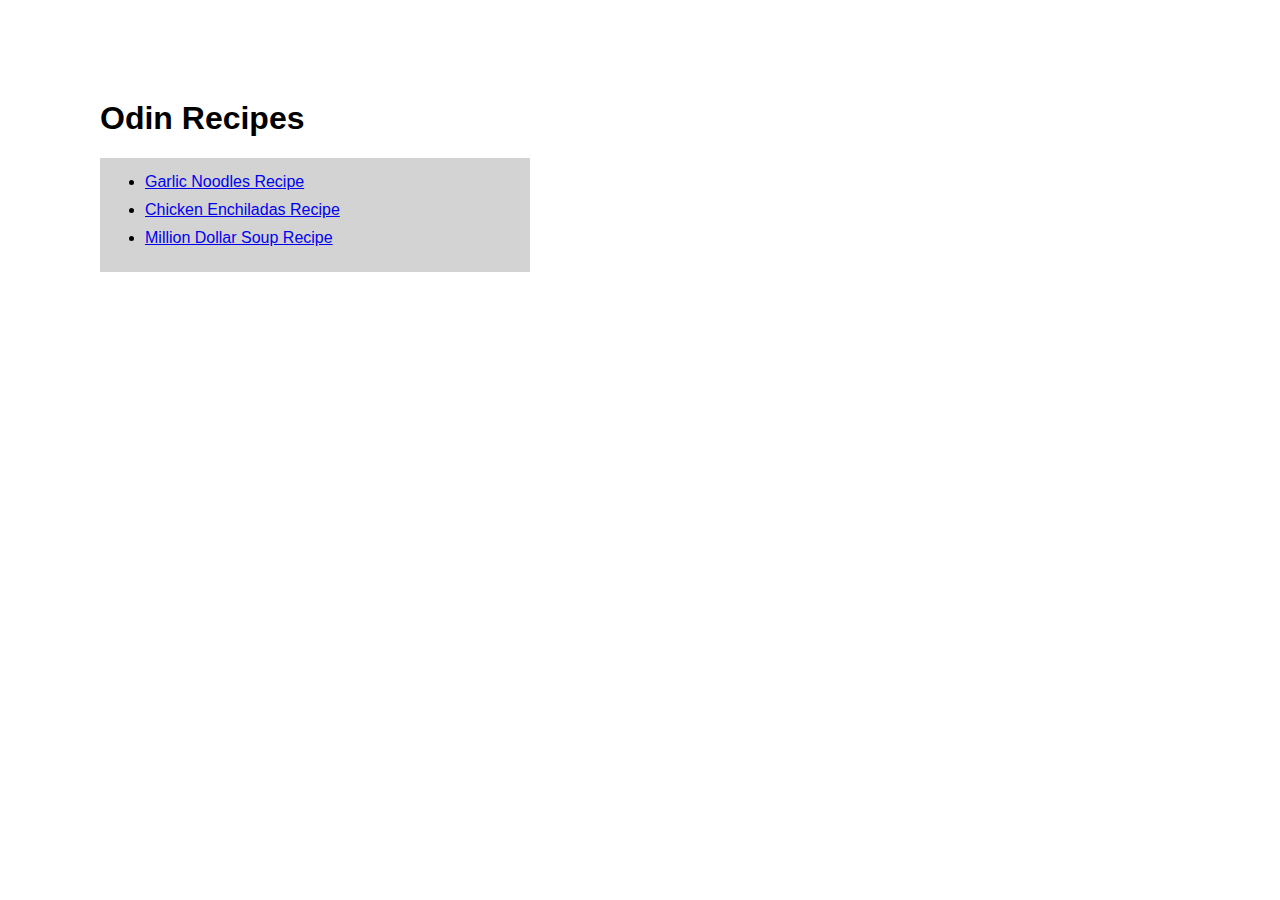
<file: index.html>
<!DOCTYPE html>
<html lang="en">
    <head>
        <meta charset="utf-8">
        <link rel="stylesheet" href="styles.css">
        <title>Odin Recipes</title>
    </head>
    <body>
        <h1>Odin Recipes</h1>
        <ul class="recipe-list-container">
            <li class="recipe-list"><a href="recipes/garlicnoodles.html">Garlic Noodles Recipe</a></li>
            <li class="recipe-list"><a href="recipes/chickenenchiladas.html">Chicken Enchiladas Recipe</a></li>
            <li class="recipe-list"><a href="recipes/milliondollarsoup.html">Million Dollar Soup Recipe</a></li>
        </ul>
        
        
        
    </body>
</html>
</file>
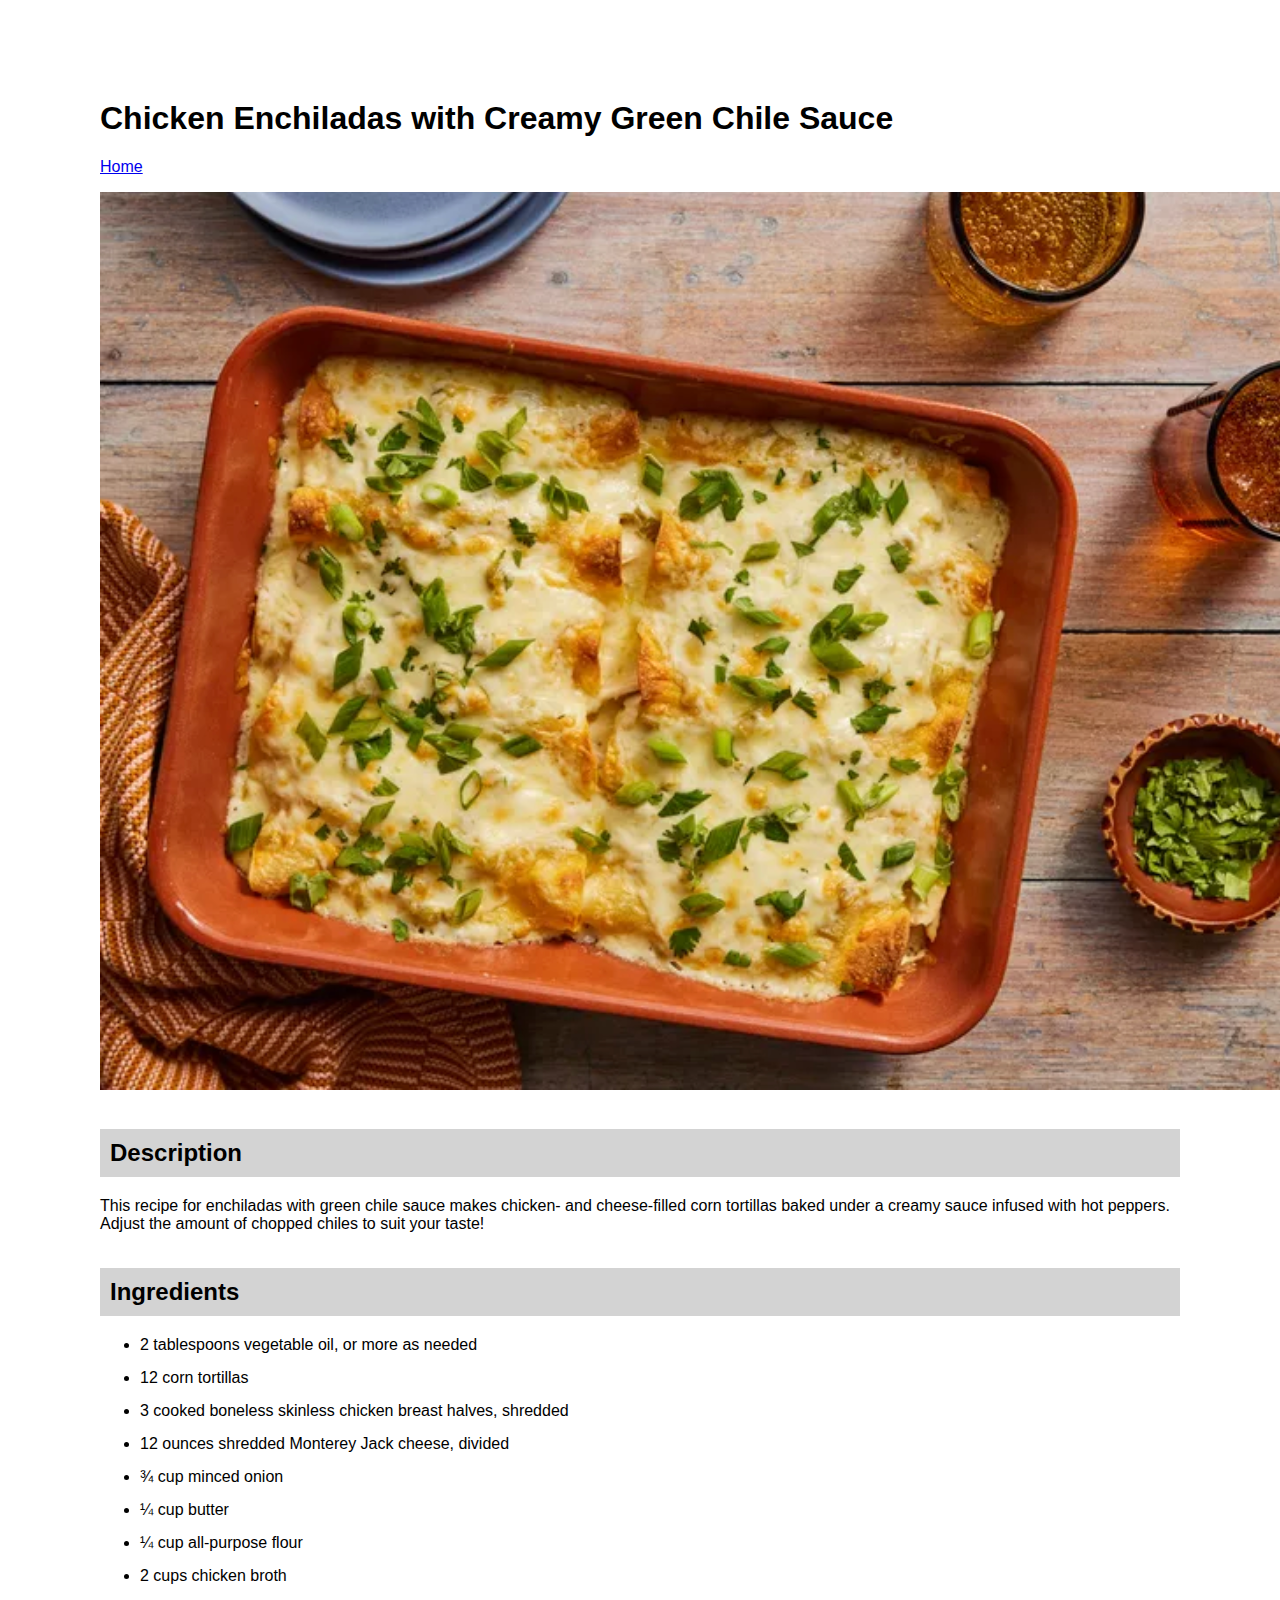
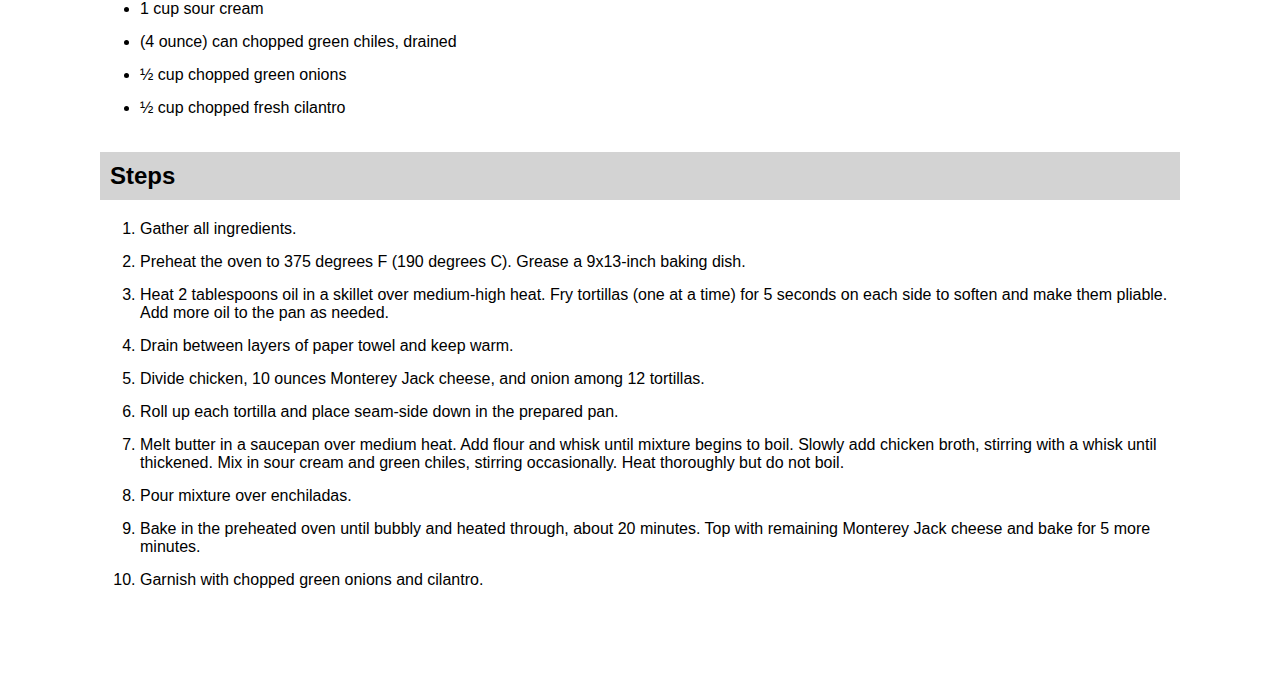
<file: recipes/chickenenchiladas.html>
<!DOCTYPE html>
<html lang="en">
    <head>
        <meta charset="utf-8">
        <title>Chicken Enchiladas Recipe</title>
        <link rel="stylesheet" href="../styles.css">
    </head>
    <body>
        <h1>Chicken Enchiladas with Creamy Green Chile Sauce</h1>
        <a href="../index.html">Home</a>
        <p><img src="/img/chickenenchiladas.png" alt="Picture of Yummy Yummy Chicken Enchiladas"></p>

        <h2>Description</h2>
            <a>This recipe for enchiladas with green chile sauce makes chicken- and cheese-filled corn tortillas baked under a creamy sauce infused with hot peppers. Adjust the amount of chopped chiles to suit your taste!</a>

        <h2>Ingredients</h2>
            <ul>
                <li>2 tablespoons vegetable oil, or more as needed</li>
                <li>12 corn tortillas</li>
                <li>3 cooked boneless skinless chicken breast halves, shredded</li>
                <li>12 ounces shredded Monterey Jack cheese, divided</li>
                <li>¾ cup minced onion</li>
                <li>¼ cup butter</li>
                <li>¼ cup all-purpose flour</li>
                <li>2 cups chicken broth</li>
                <li>1 cup sour cream</li>
                <li>(4 ounce) can chopped green chiles, drained</li>
                <li>½ cup chopped green onions</li>
                <li>½ cup chopped fresh cilantro</li>
            </ul>

            
        <h2>Steps</h2>
        <ol>
            <li>Gather all ingredients.</li>
            <li>Preheat the oven to 375 degrees F (190 degrees C). Grease a 9x13-inch baking dish.</li>
            <li>Heat 2 tablespoons oil in a skillet over medium-high heat. Fry tortillas (one at a time) for 5 seconds on each side to soften and make them pliable. Add more oil to the pan as needed.</li>
            <li>Drain between layers of paper towel and keep warm.</li>
            <li>Divide chicken, 10 ounces Monterey Jack cheese, and onion among 12 tortillas.</li>
            <li>Roll up each tortilla and place seam-side down in the prepared pan.</li>
            <li>Melt butter in a saucepan over medium heat. Add flour and whisk until mixture begins to boil. Slowly add chicken broth, stirring with a whisk until thickened. Mix in sour cream and green chiles, stirring occasionally. Heat thoroughly but do not boil.</li>
            <li>Pour mixture over enchiladas.</li>
            <li>Bake in the preheated oven until bubbly and heated through, about 20 minutes. Top with remaining Monterey Jack cheese and bake for 5 more minutes.</li>
            <li>Garnish with chopped green onions and cilantro.</li>
        </ol>

        
    </body>
</html>
</file>
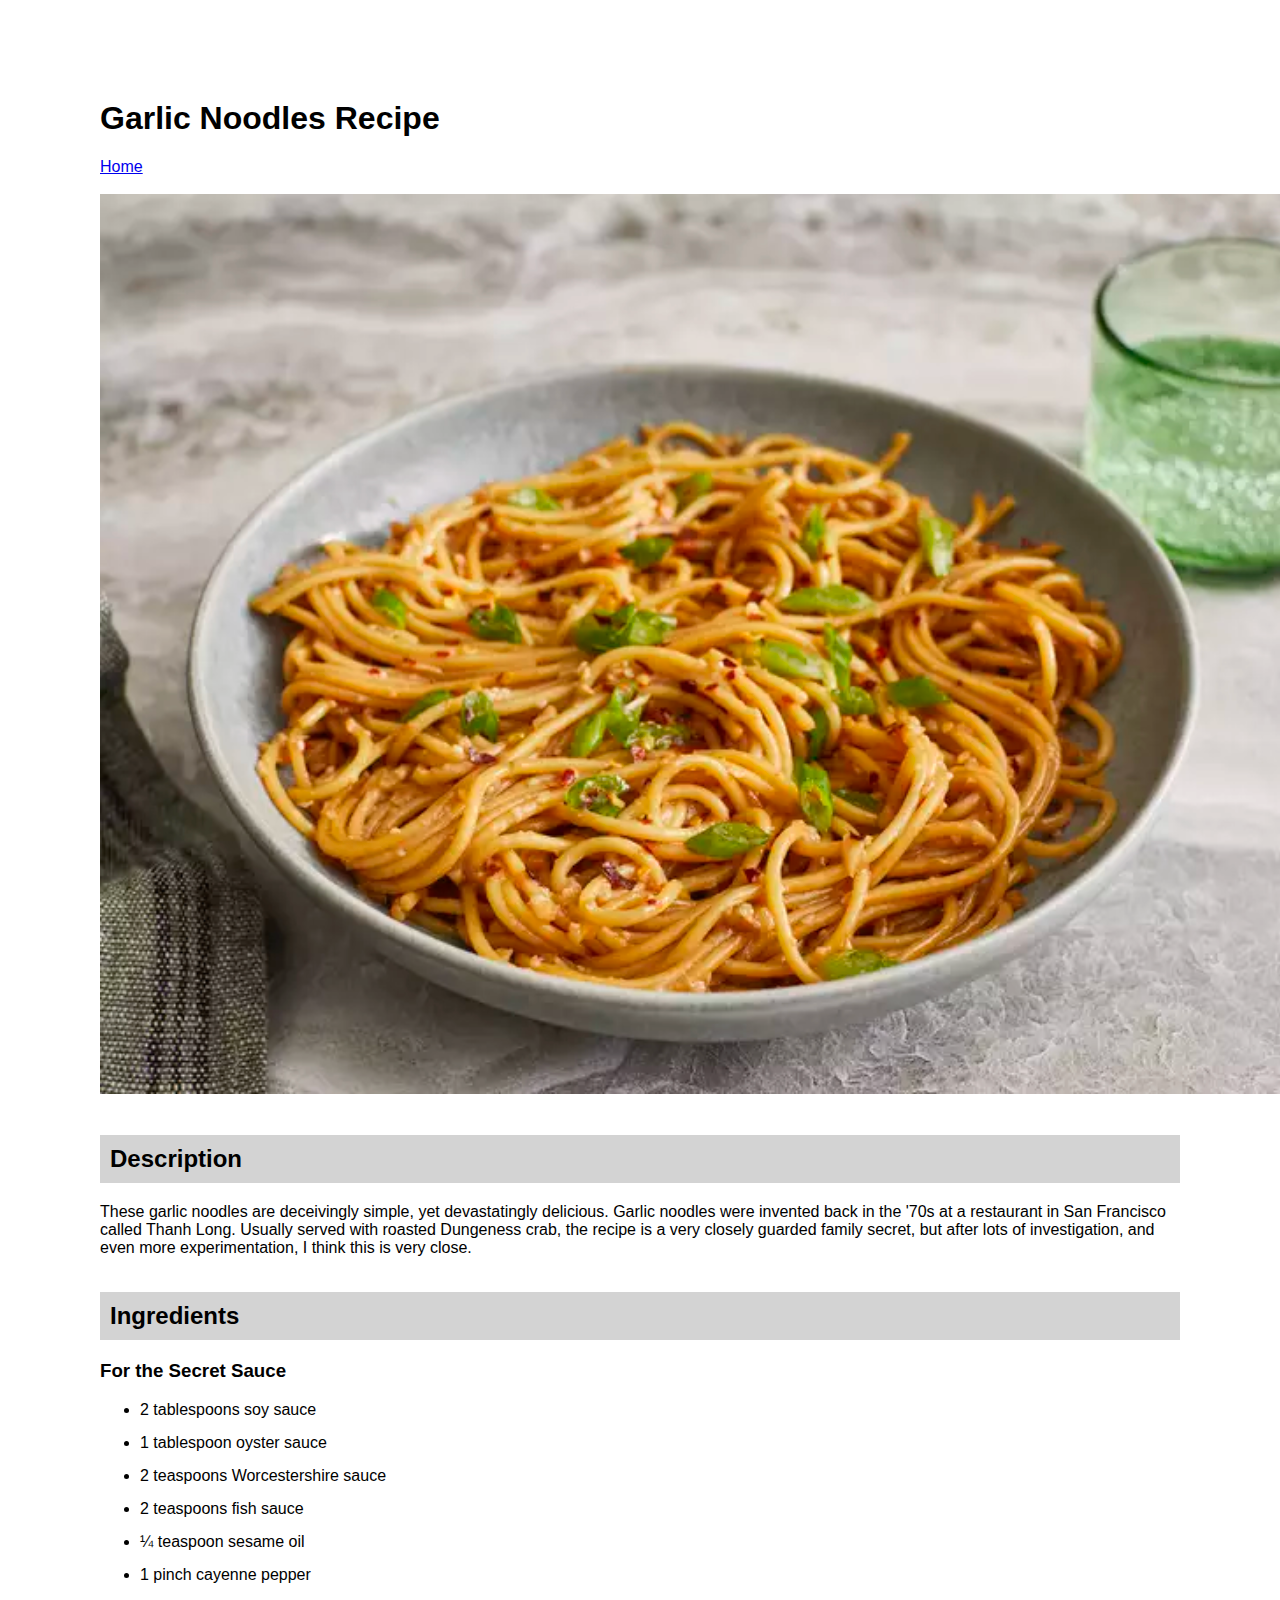
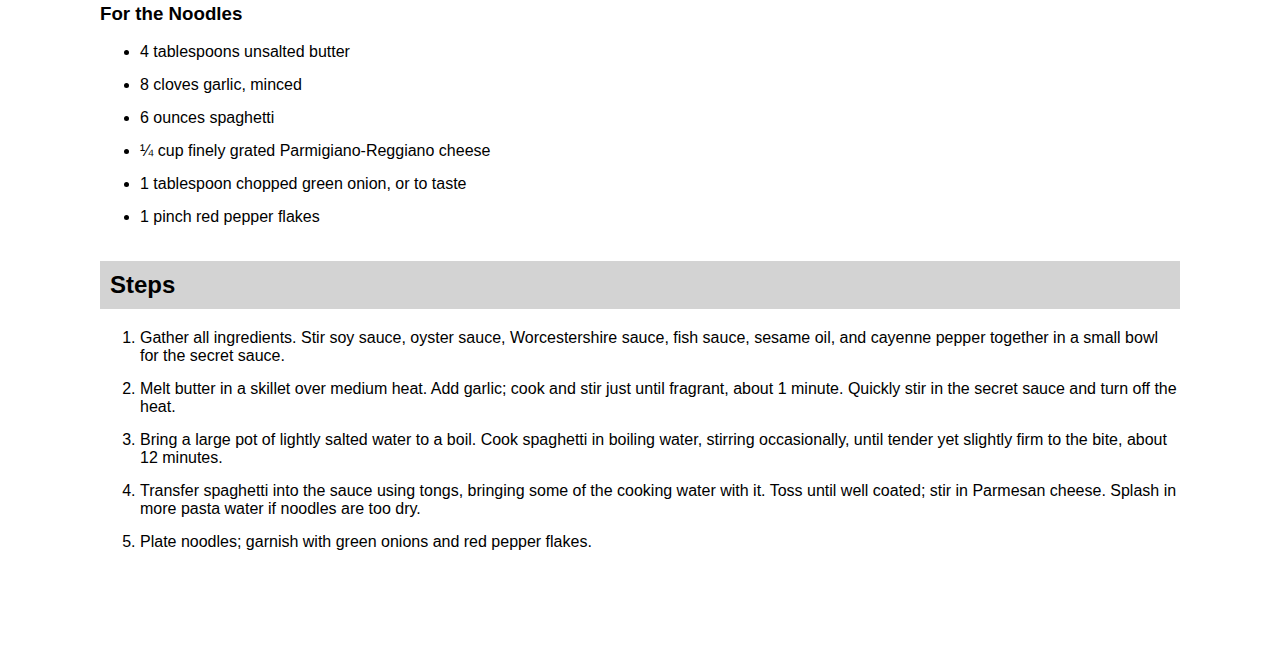
<file: recipes/garlicnoodles.html>
<!DOCTYPE html>
<html lang="en">
    <head>
        <meta charset="utf-8">
        <title>Garlic Noodles Recipe</title>
        <link rel="stylesheet" href="../styles.css">
    </head>
    <body>
        <h1>Garlic Noodles Recipe</h1>
        <a href="../index.html">Home</a>
        <p><img src="/img/garlicnoodles.png" alt="Picture of Tasty Garlic Noodles"></p>

        <h2>Description</h2>
            <a>These garlic noodles are deceivingly simple, yet devastatingly delicious. Garlic noodles were invented back in the '70s at a restaurant in San Francisco called Thanh Long. Usually served with roasted Dungeness crab, the recipe is a very closely guarded family secret, but after lots of investigation, and even more experimentation, I think this is very close.</a>

        <h2>Ingredients</h2>
            <h3>For the Secret Sauce</h3>
            <ul>
                <li>2 tablespoons soy sauce</li>
                <li>1 tablespoon oyster sauce</li>
                <li>2 teaspoons Worcestershire sauce</li>
                <li>2 teaspoons fish sauce</li>
                <li>¼ teaspoon sesame oil</li>
                <li>1 pinch cayenne pepper</li>
            </ul>

            <h3>For the Noodles</h3>
            <ul>
                <li>4 tablespoons unsalted butter</li>
                <li>8 cloves garlic, minced</li>
                <li>6 ounces spaghetti</li>
                <li>¼ cup finely grated Parmigiano-Reggiano cheese</li>
                <li>1 tablespoon chopped green onion, or to taste</li>
                <li>1 pinch red pepper flakes</li>
            </ul>

        <h2>Steps</h2>
        <ol>
            <li>Gather all ingredients. Stir soy sauce, oyster sauce, Worcestershire sauce, fish sauce, sesame oil, and cayenne pepper together in a small bowl for the secret sauce.</li>
            <li>Melt butter in a skillet over medium heat. Add garlic; cook and stir just until fragrant, about 1 minute. Quickly stir in the secret sauce and turn off the heat.</li>
            <li>Bring a large pot of lightly salted water to a boil. Cook spaghetti in boiling water, stirring occasionally, until tender yet slightly firm to the bite, about 12 minutes.</li>
            <li>Transfer spaghetti into the sauce using tongs, bringing some of the cooking water with it. Toss until well coated; stir in Parmesan cheese. Splash in more pasta water if noodles are too dry.</li>
            <li>Plate noodles; garnish with green onions and red pepper flakes.</li>
        </ol>


    </body>
</html>
</file>
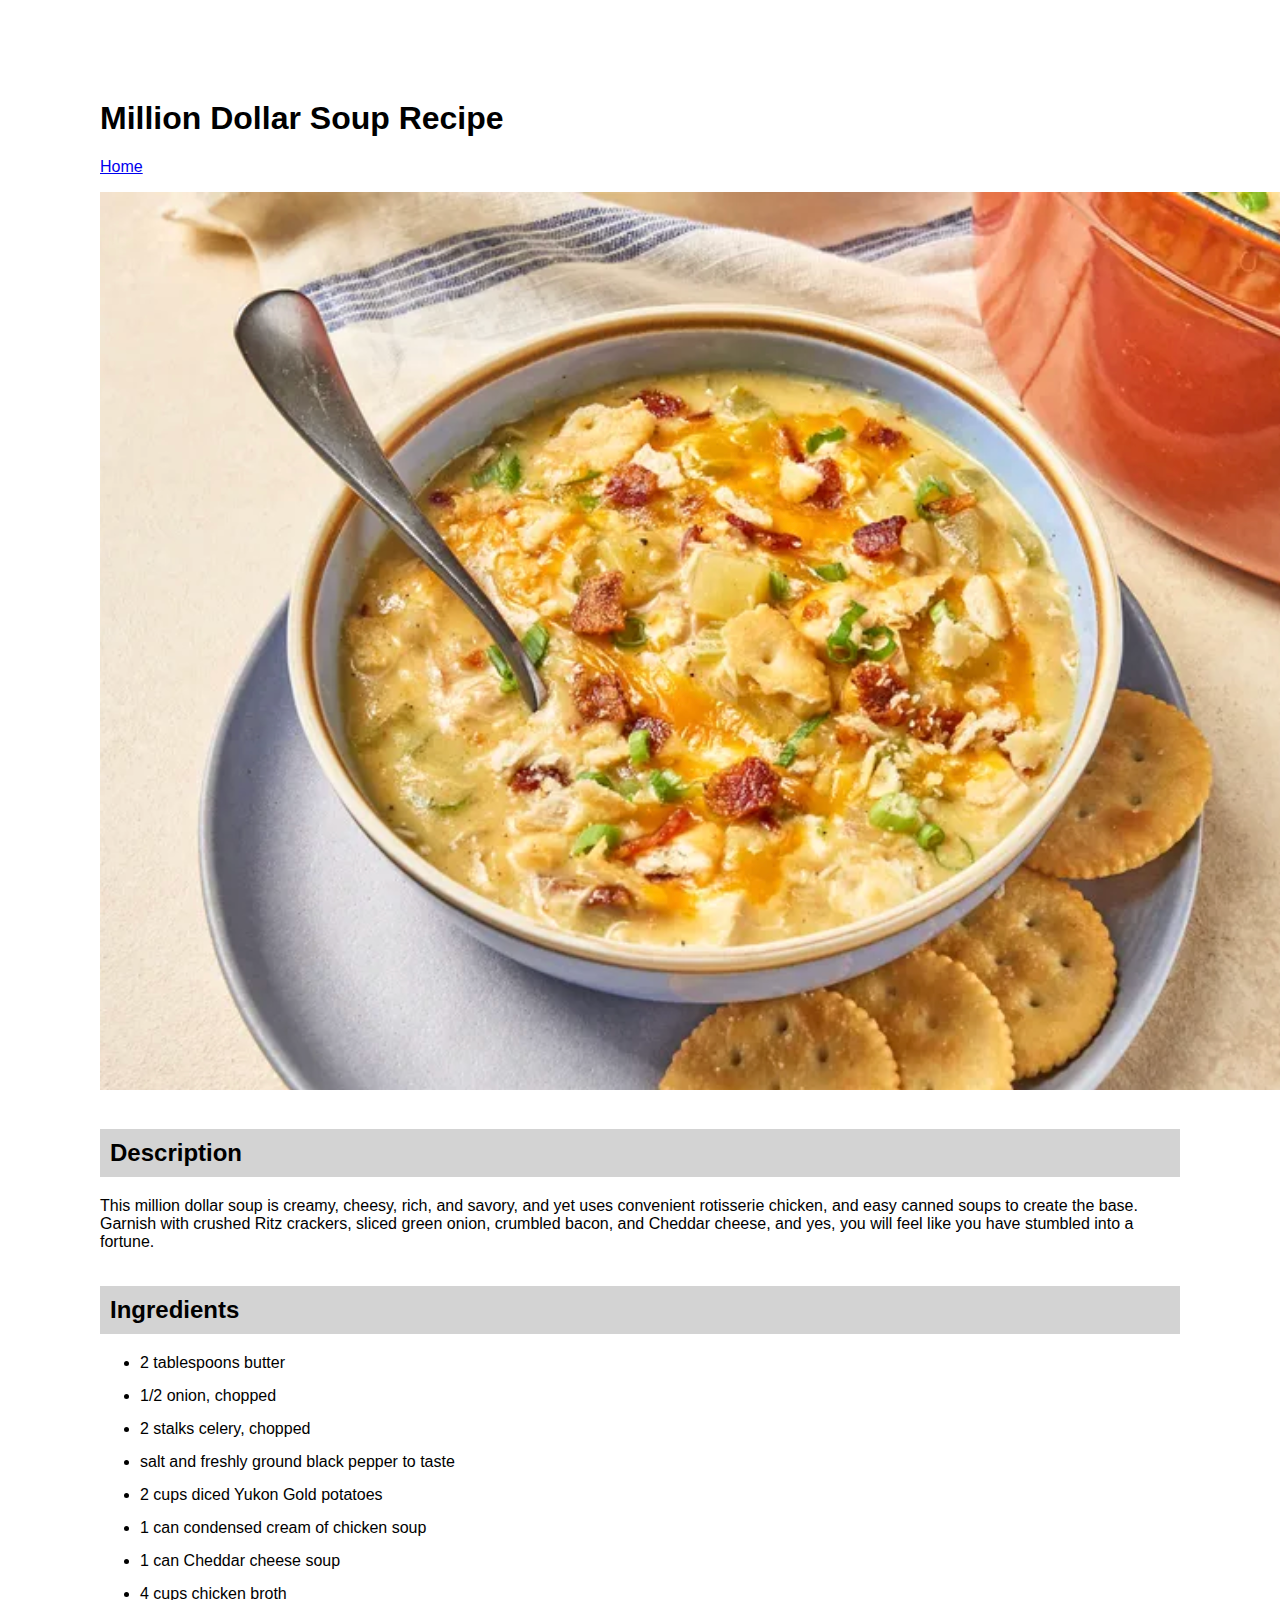
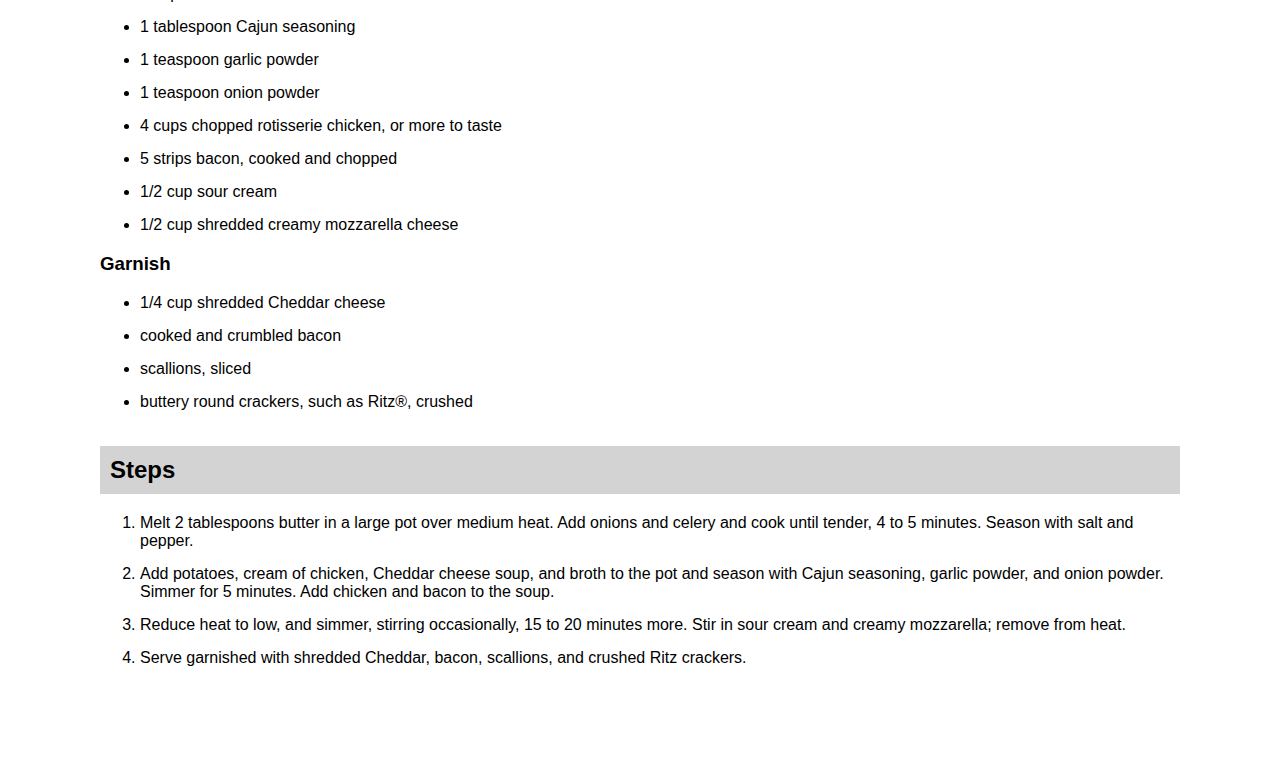
<file: recipes/milliondollarsoup.html>
<!DOCTYPE html>
<html lang="en">
    <head>
        <meta charset="utf-8">
        <title>Million Dollar Soup Recipe</title>
        <link rel="stylesheet" href="../styles.css">
    </head>
    <body>
        <h1>Million Dollar Soup Recipe</h1>
            <a href="../index.html">Home</a>
            <p><img src="/img/milliondollarsoup.png" alt="Bumbaclat Good Million Dollar Soup"></p>

        <h2>Description</h2>
            <a>This million dollar soup is creamy, cheesy, rich, and savory, and yet uses convenient rotisserie chicken, and easy canned soups to create the base. Garnish with crushed Ritz crackers, sliced green onion, crumbled bacon, and Cheddar cheese, and yes, you will feel like you have stumbled into a fortune.</a>

        <h2>Ingredients</h2>
            <ul>
                <li>2 tablespoons butter</li>
                <li>1/2 onion, chopped</li>
                <li>2 stalks celery, chopped</li>
                <li>salt and freshly ground black pepper to taste</li>
                <li>2 cups diced Yukon Gold potatoes</li>
                <li>1 can condensed cream of chicken soup</li>
                <li>1 can Cheddar cheese soup</li>
                <li>4 cups chicken broth</li>
                <li>1 tablespoon Cajun seasoning</li>
                <li>1 teaspoon garlic powder</li>
                <li>1 teaspoon onion powder</li>
                <li>4 cups chopped rotisserie chicken, or more to taste</li>
                <li>5 strips bacon, cooked and chopped</li>
                <li>1/2 cup sour cream</li>
                <li>1/2 cup shredded creamy mozzarella cheese</li>
            </ul>
            
        <h3>Garnish</h3>
            <ul>
                <li>1/4 cup shredded Cheddar cheese</li>
                <li>cooked and crumbled bacon</li>
                <li>scallions, sliced</li>
                <li>buttery round crackers, such as Ritz®, crushed</li>
            </ul>

        <h2>Steps</h2>
        <ol>
            <li>Melt 2 tablespoons butter in a large pot over medium heat. Add onions and celery and cook until tender, 4 to 5 minutes. Season with salt and pepper.</li>
            <li>Add potatoes, cream of chicken, Cheddar cheese soup, and broth to the pot and season with Cajun seasoning, garlic powder, and onion powder. Simmer for 5 minutes. Add chicken and bacon to the soup.</li>
            <li>Reduce heat to low, and simmer, stirring occasionally, 15 to 20 minutes more. Stir in sour cream and creamy mozzarella; remove from heat.</li>
            <li>Serve garnished with shredded Cheddar, bacon, scallions, and crushed Ritz crackers.</li>
        </ol>

        
    </body>
</html>
</file>
<file: styles.css>
* {
    font-family: Arial, Helvetica, sans-serif;
}

body {
    margin: 100px;
}

.recipe-list-container {
    background-color: lightgray;
    width: 400px;
    padding: 15px;
}

.recipe-list{
    margin-left: 30px;
    margin-bottom: 10px;
}


h2 {
    background-color: lightgray;
    padding: 10px;
    margin-top: 35px;
}


li {
    margin-bottom: 15px;
}
</file>
